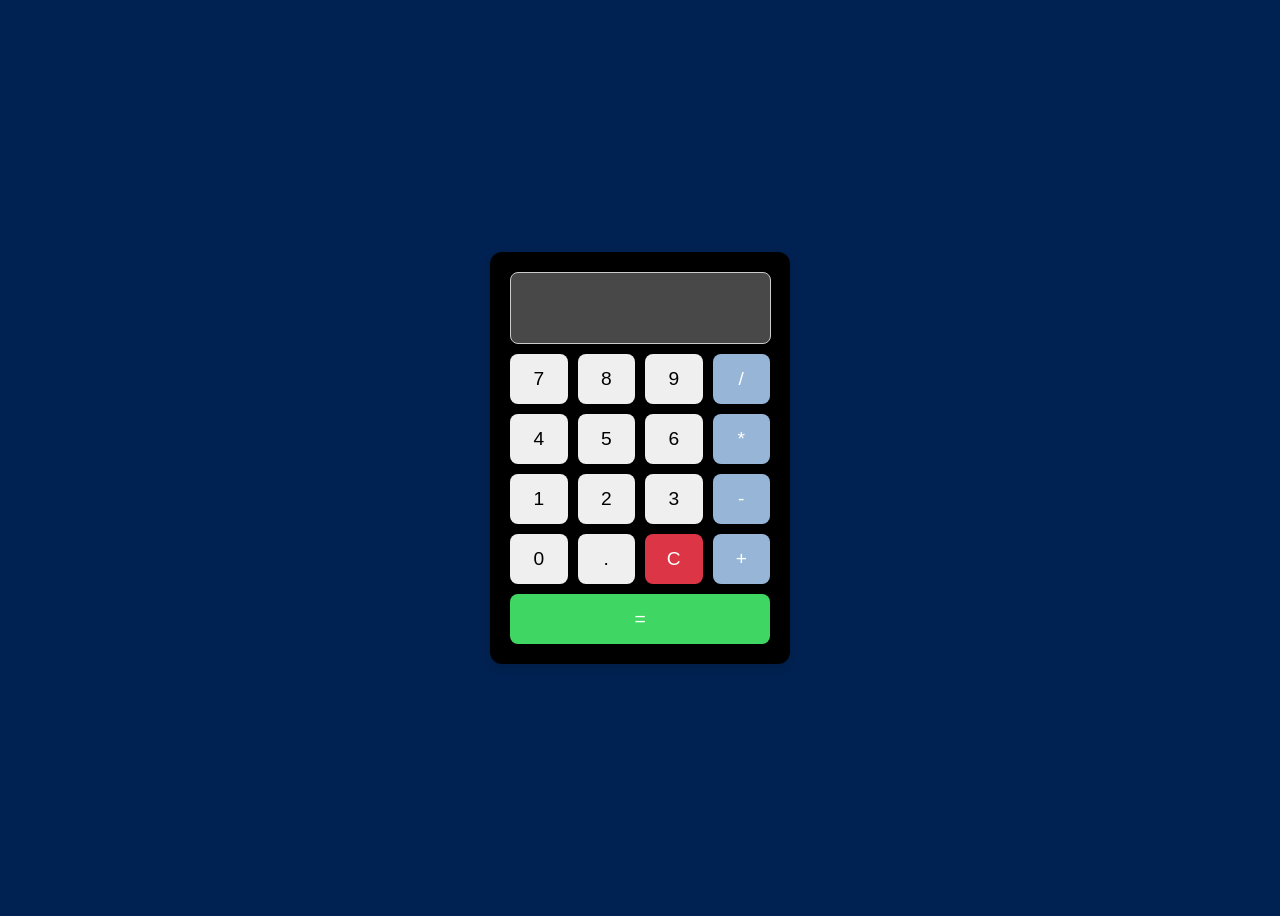
<file: index.html>
<!DOCTYPE html>
<html lang="en">
<head>
    <meta charset="UTF-8">
    <meta name="viewport" content="width=device-width, initial-scale=1.0">
    <title>Calculator</title>
    <link rel="stylesheet" href="./calculator.css">
</head>
<body>
   <div class="calculator">
    <input type="text" id="display" disabled>
    <div class="buttons">
      <button class="btn">7</button>
      <button class="btn">8</button>
      <button class="btn">9</button>
      <button class="btn operator">/</button>

      <button class="btn">4</button>
      <button class="btn">5</button>
      <button class="btn">6</button>
      <button class="btn operator">*</button>

      <button class="btn">1</button>
      <button class="btn">2</button>
      <button class="btn">3</button>
      <button class="btn operator">-</button>

      <button class="btn">0</button>
      <button class="btn">.</button>
      <button id="clear">C</button>
      <button class="btn operator">+</button>

      <button id="equals">=</button>
    </div>
  </div> 

  <script src="./calculator.js"></script>
</body>
</html>
</file>
<file: calculator.css>
body {
  font-family: Arial, sans-serif;
  display: flex;
  height: 100vh;
  justify-content: center;
  align-items: center;
  background: #002252;;
}

.calculator {
  background: black;
  padding: 20px;
  border-radius: 12px;
  box-shadow: 0 4px 12px rgba(0,0,0,0.15);
  width: 260px;
}

#display {
  width: 92%;
  height: 50px;
  font-size: 1.5rem;
  text-align: right;
  margin-bottom: 10px;
  padding: 10px;
  border: 1px solid #ccc;
  border-radius: 8px;
}

.buttons {
  display: grid;
  grid-template-columns: repeat(4, 1fr);
  gap: 10px;
}

button {
  height: 50px;
  font-size: 1.2rem;
  border: none;
  border-radius: 8px;
  cursor: pointer;
  transition: 0.2s;
}

button:hover {
  background: #ebaa25;
}

.operator {
  background: #97b6d7;
  color: white;
}

#equals {
  grid-column: span 4;
  background: #40d663;
  color: white;
}

#display{
  color:white;
}
#clear {
  background: #dc3545;
  color: white;
}
</file>
